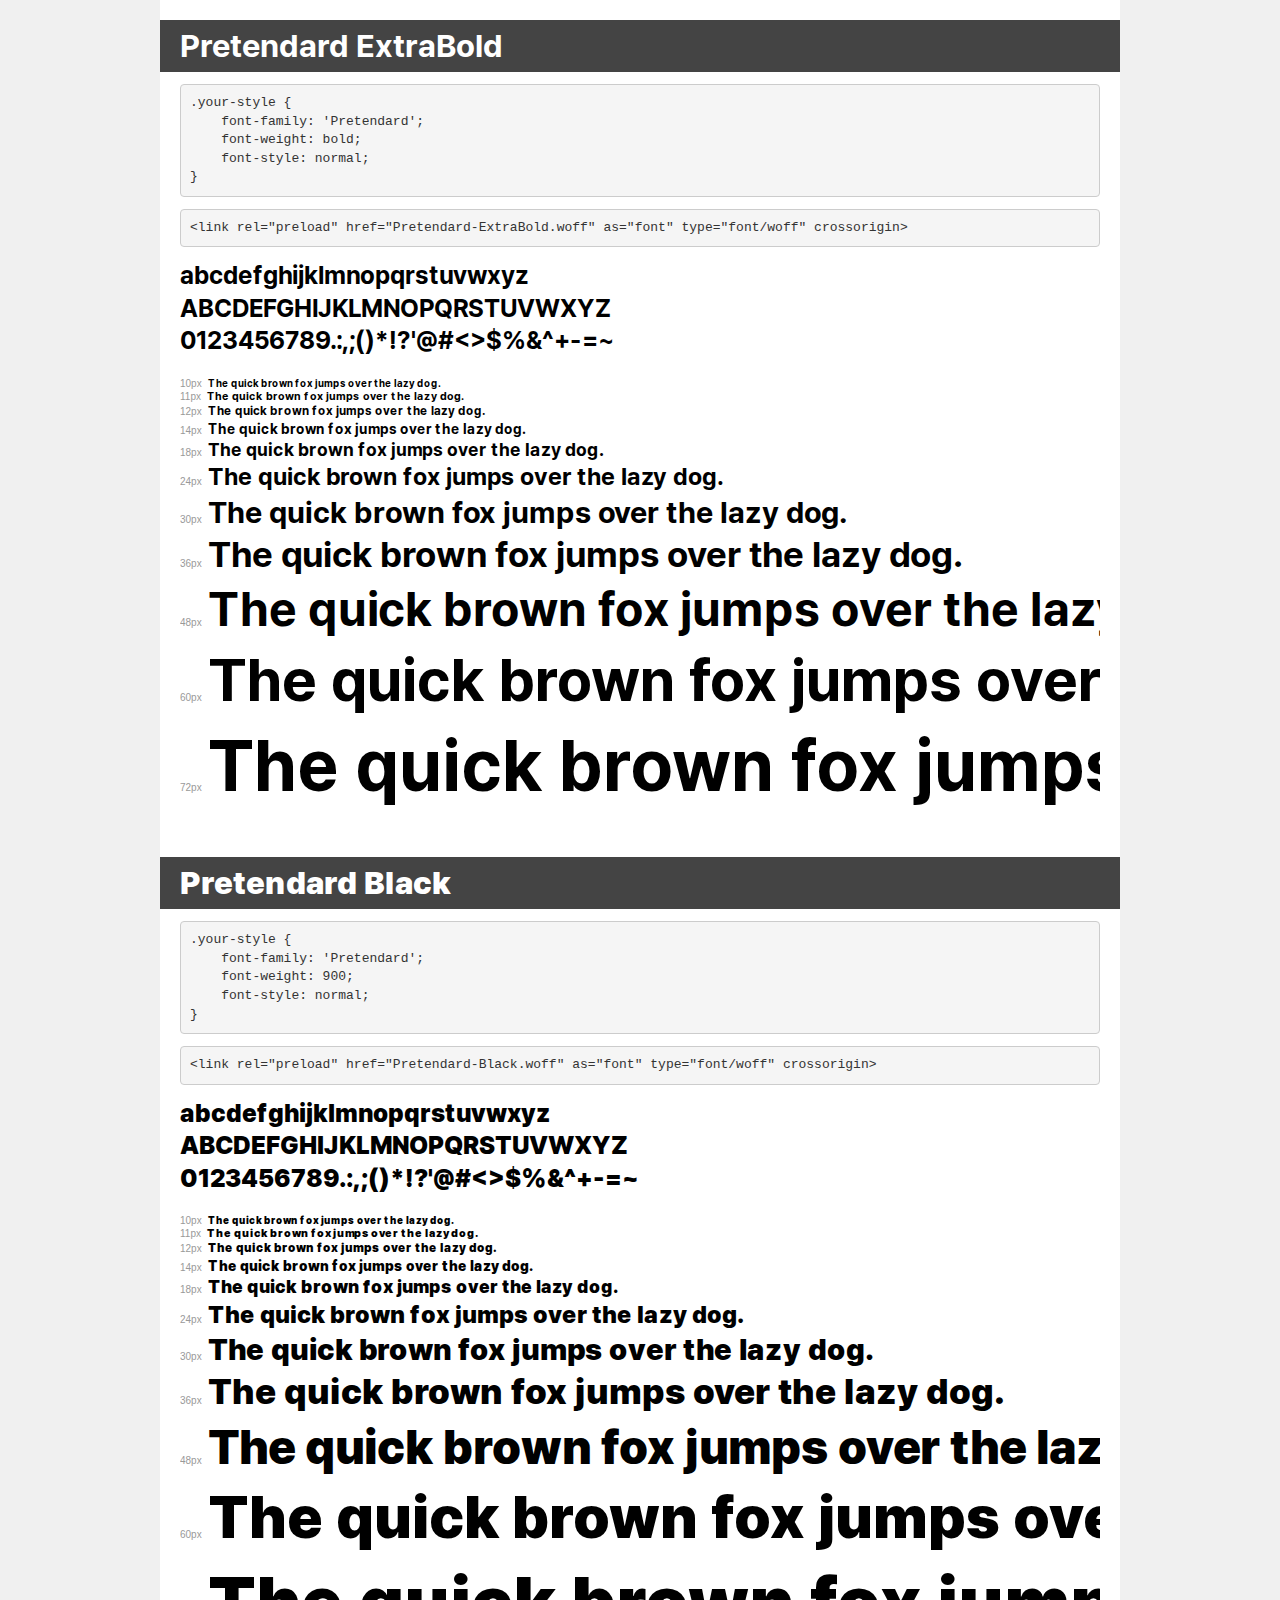
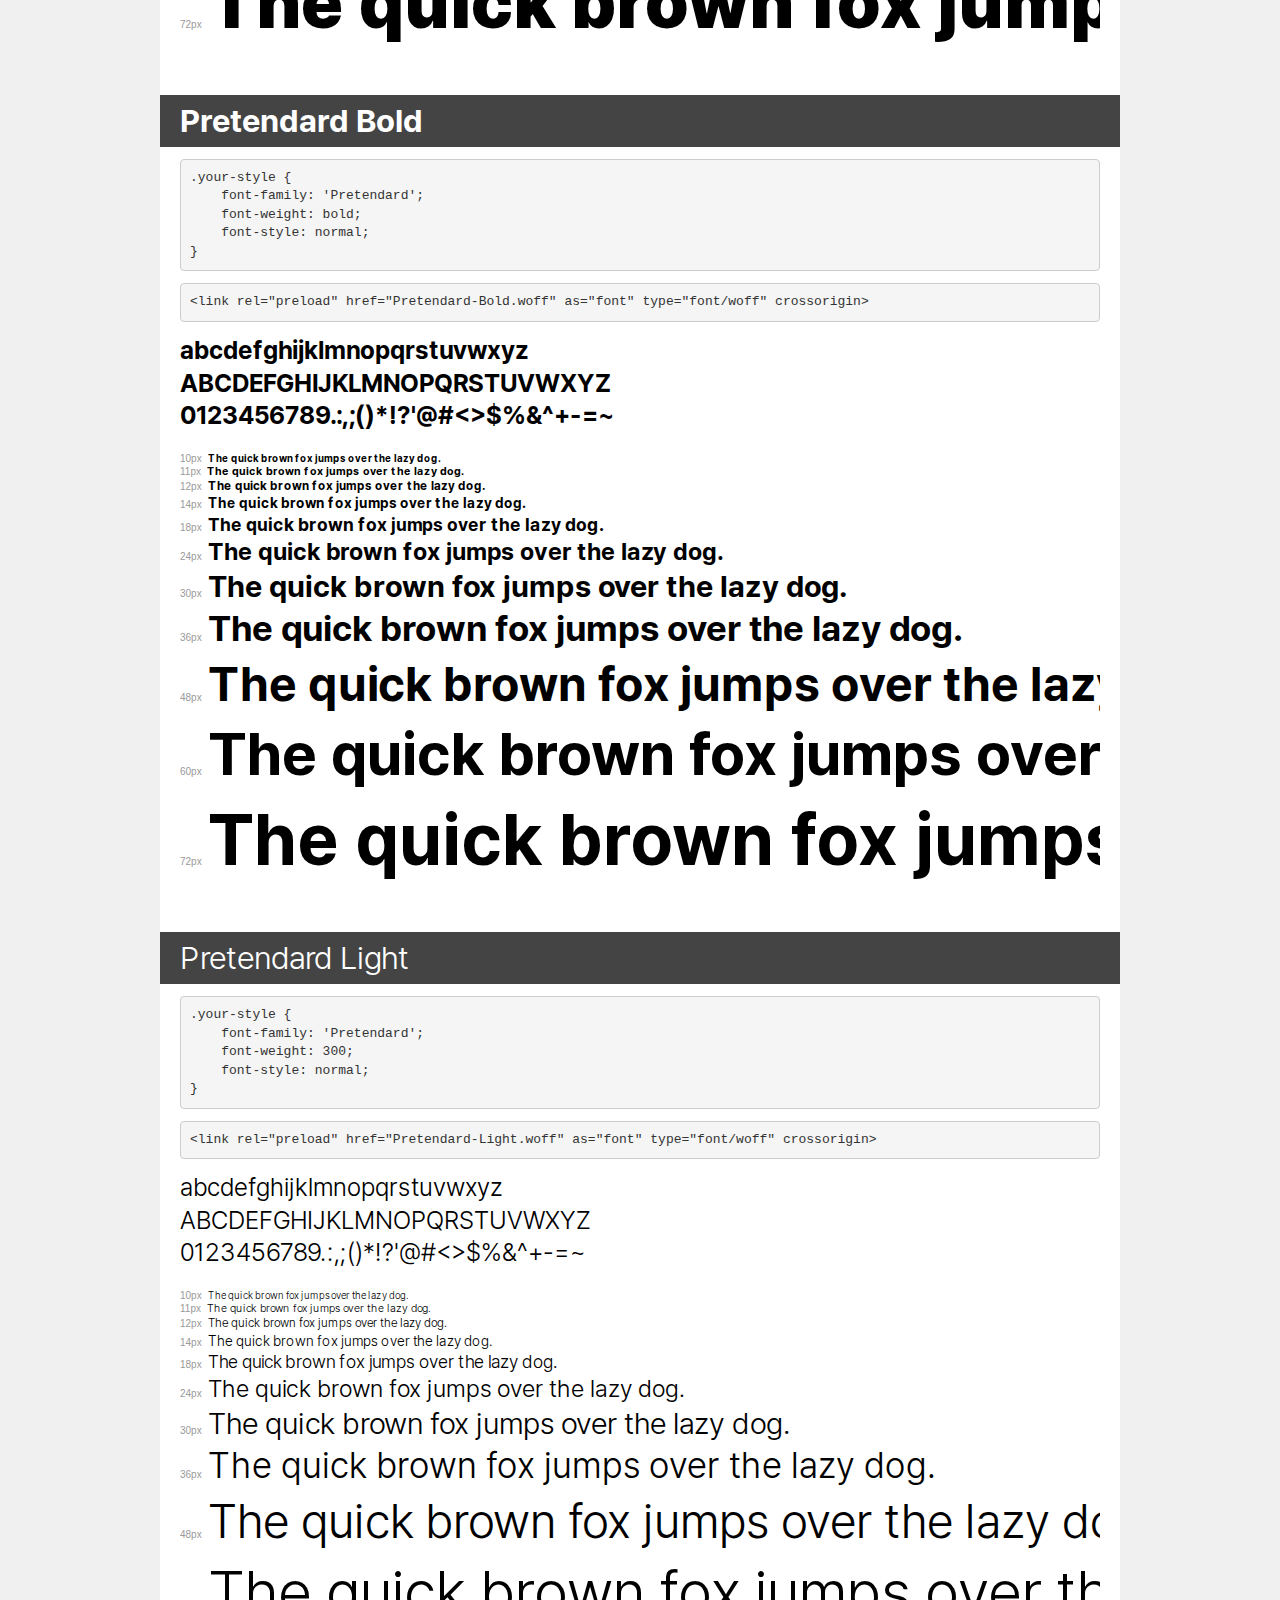
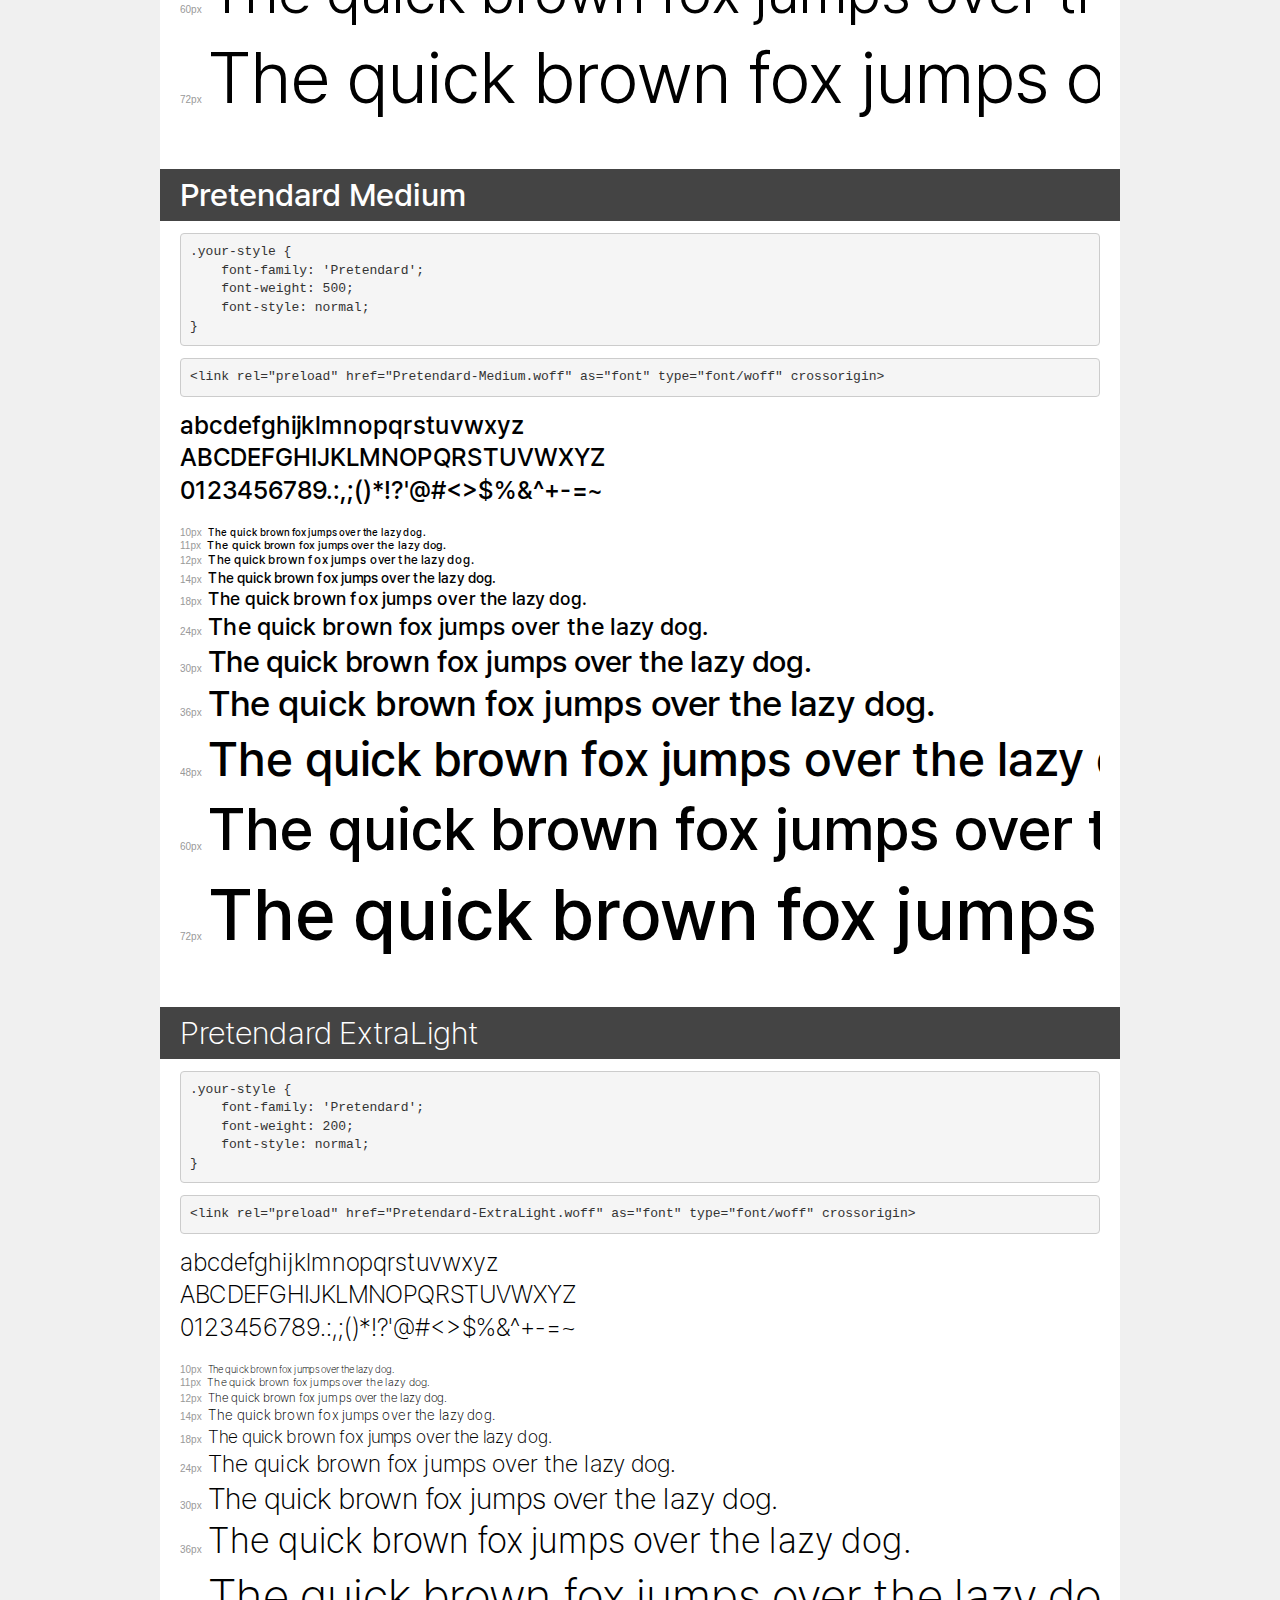
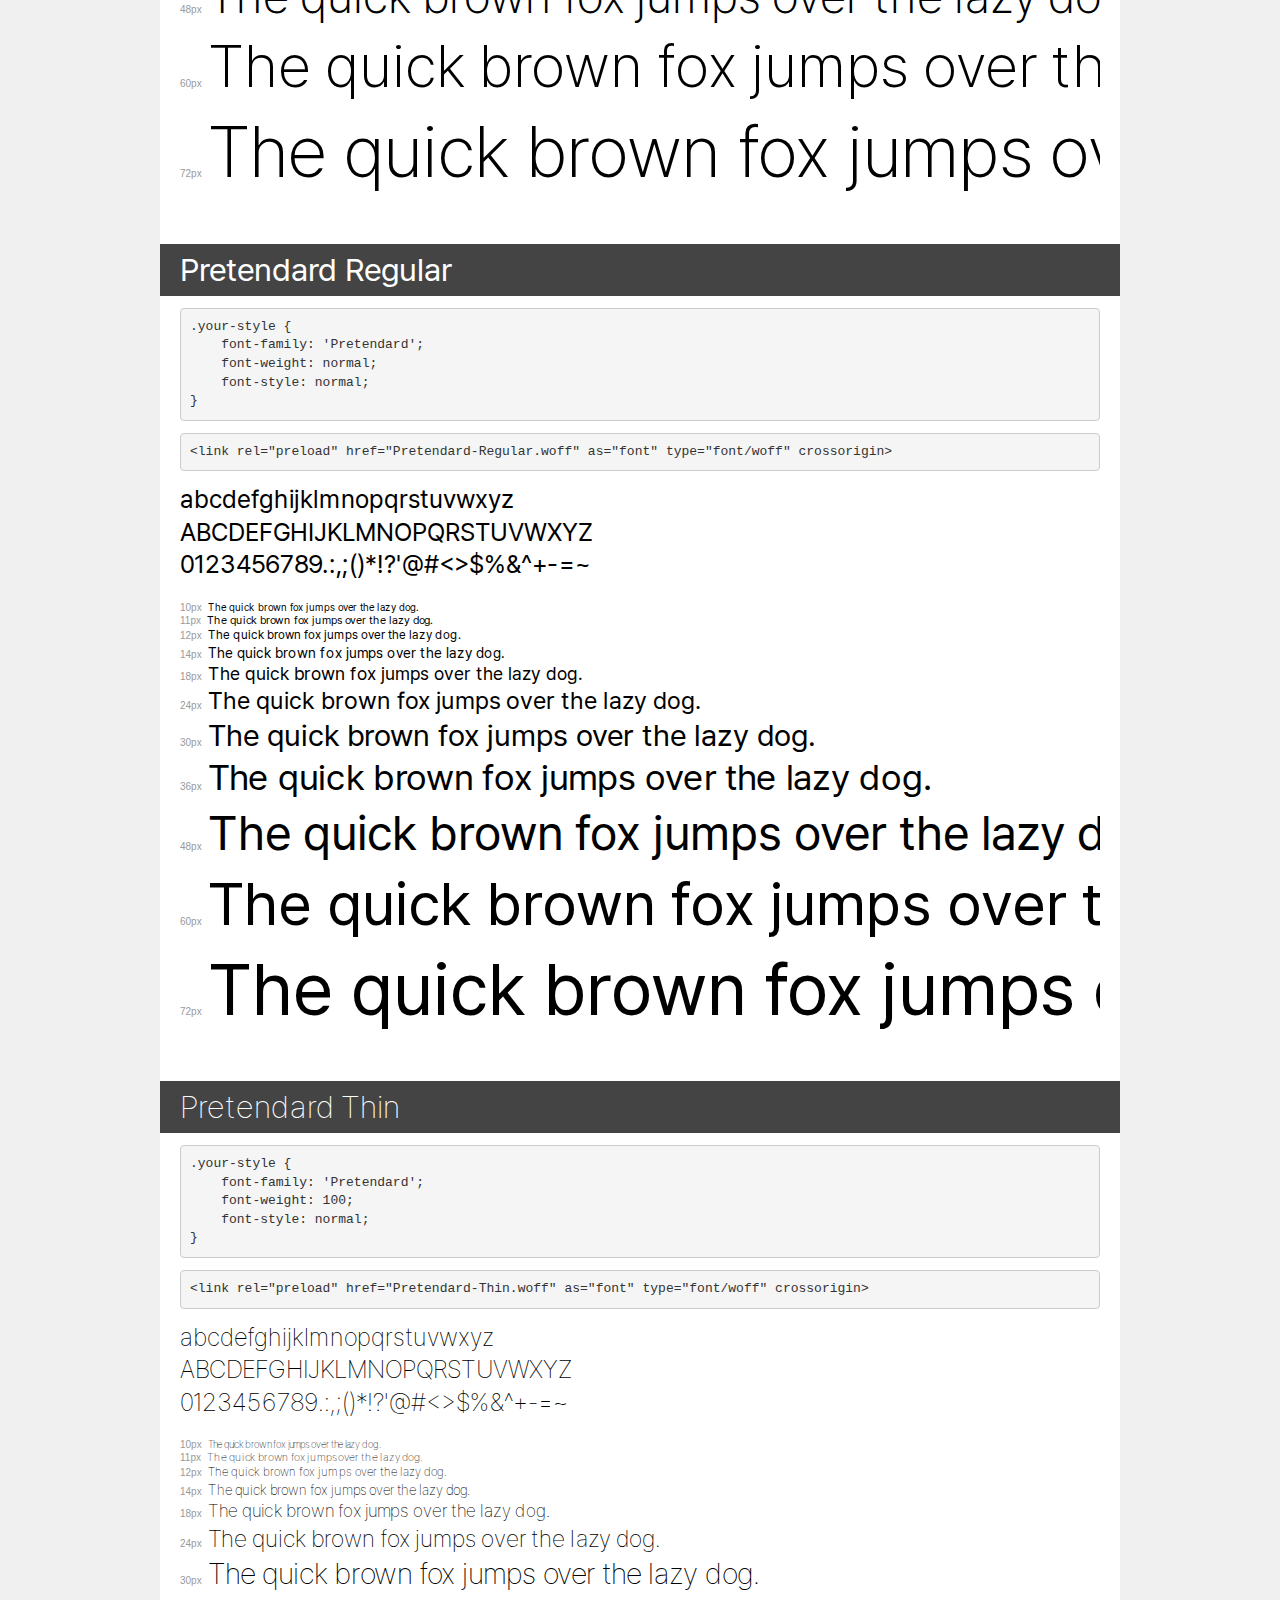
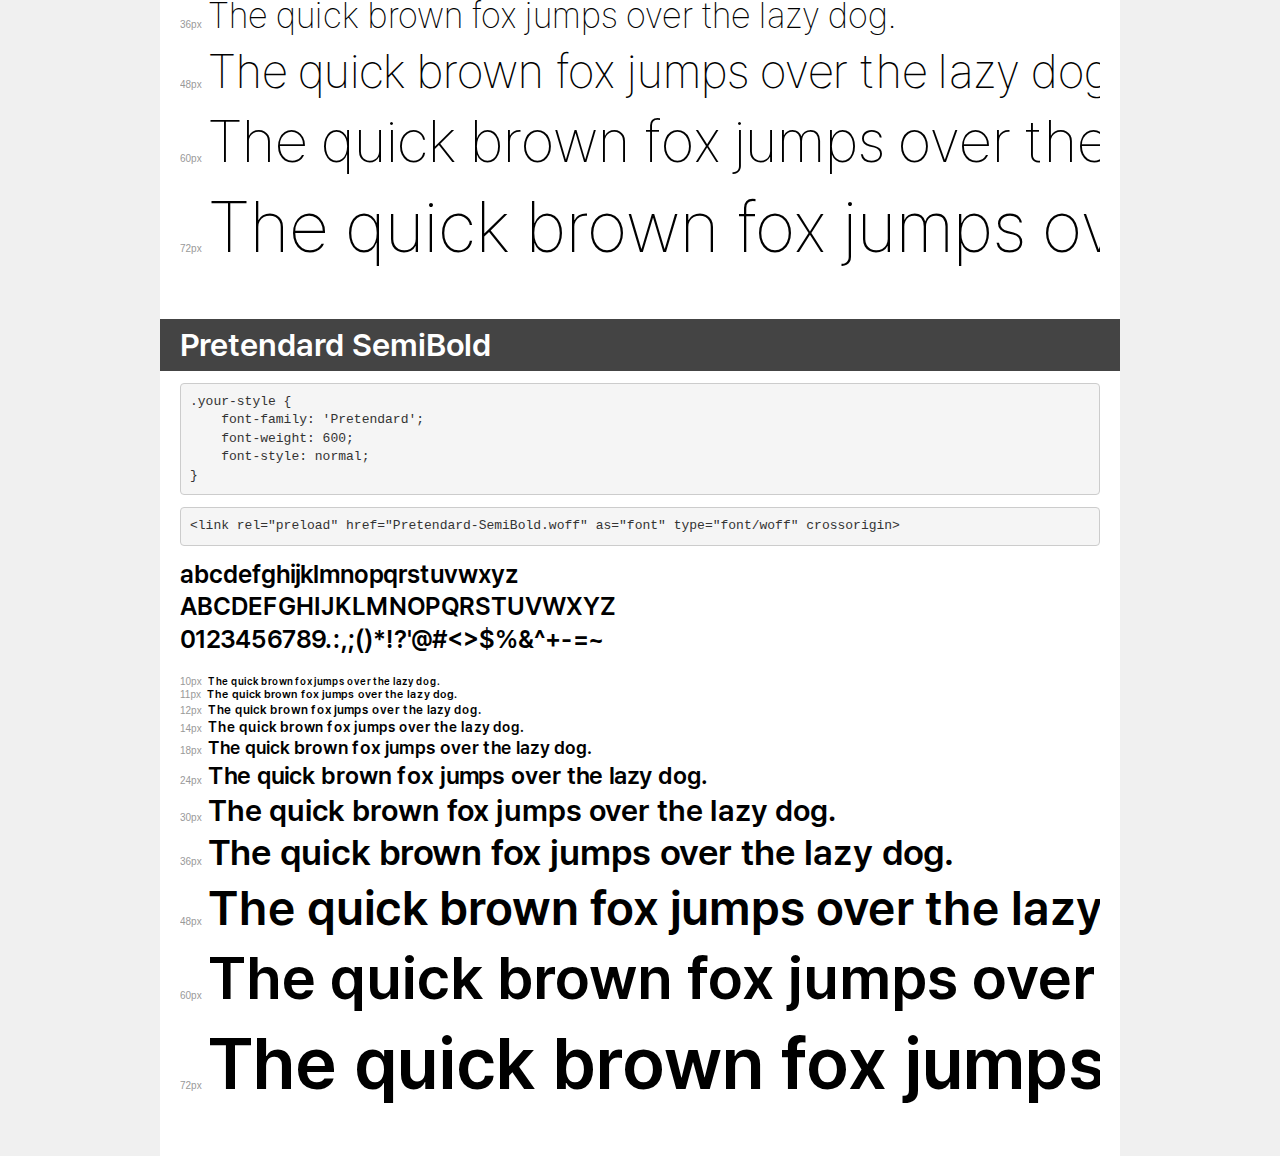
<file: font/transfonter.org-20240903-040732/demo.html>
<!DOCTYPE html>
<html lang="en">
<head>
    <meta charset="utf-8">
    <meta http-equiv="X-UA-Compatible" content="IE=edge">
    <meta name="viewport" content="width=device-width, initial-scale=1">
    <meta name="robots" content="noindex, noarchive">
    <meta name="format-detection" content="telephone=no">
    <title>Transfonter demo</title>
    <link href="stylesheet.css" rel="stylesheet">
    <style>
        /*
        http://meyerweb.com/eric/tools/css/reset/
        v2.0 | 20110126
        License: none (public domain)
        */
        html, body, div, span, applet, object, iframe,
        h1, h2, h3, h4, h5, h6, p, blockquote, pre,
        a, abbr, acronym, address, big, cite, code,
        del, dfn, em, img, ins, kbd, q, s, samp,
        small, strike, strong, sub, sup, tt, var,
        b, u, i, center,
        dl, dt, dd, ol, ul, li,
        fieldset, form, label, legend,
        table, caption, tbody, tfoot, thead, tr, th, td,
        article, aside, canvas, details, embed,
        figure, figcaption, footer, header, hgroup,
        menu, nav, output, ruby, section, summary,
        time, mark, audio, video {
            margin: 0;
            padding: 0;
            border: 0;
            font-size: 100%;
            font: inherit;
            vertical-align: baseline;
        }
        /* HTML5 display-role reset for older browsers */
        article, aside, details, figcaption, figure,
        footer, header, hgroup, menu, nav, section {
            display: block;
        }
        body {
            line-height: 1;
        }
        ol, ul {
            list-style: none;
        }
        blockquote, q {
            quotes: none;
        }
        blockquote:before, blockquote:after,
        q:before, q:after {
            content: '';
            content: none;
        }
        table {
            border-collapse: collapse;
            border-spacing: 0;
        }
        /* demo styles */
        body {
            background: #f0f0f0;
            color: #000;
        }
        .page {
            background: #fff;
            width: 920px;
            margin: 0 auto;
            padding: 20px 20px 0 20px;
            overflow: hidden;
        }
        .font-container {
            overflow-x: auto;
            overflow-y: hidden;
            margin-bottom: 40px;
            line-height: 1.3;
            white-space: nowrap;
            padding-bottom: 5px;
        }
        h1 {
            position: relative;
            background: #444;
            font-size: 32px;
            color: #fff;
            padding: 10px 20px;
            margin: 0 -20px 12px -20px;
        }
        .letters {
            font-size: 25px;
            margin-bottom: 20px;
        }
        .s10:before {
            content: '10px';
        }
        .s11:before {
            content: '11px';
        }
        .s12:before {
            content: '12px';
        }
        .s14:before {
            content: '14px';
        }
        .s18:before {
            content: '18px';
        }
        .s24:before {
            content: '24px';
        }
        .s30:before {
            content: '30px';
        }
        .s36:before {
            content: '36px';
        }
        .s48:before {
            content: '48px';
        }
        .s60:before {
            content: '60px';
        }
        .s72:before {
            content: '72px';
        }
        .s10:before, .s11:before, .s12:before, .s14:before,
        .s18:before, .s24:before, .s30:before, .s36:before,
        .s48:before, .s60:before, .s72:before {
            font-family: Arial, sans-serif;
            font-size: 10px;
            font-weight: normal;
            font-style: normal;
            color: #999;
            padding-right: 6px;
        }
        pre {
            display: block;
            padding: 9px;
            margin: 0 0 12px;
            font-family: Monaco, Menlo, Consolas, "Courier New", monospace;
            font-size: 13px;
            line-height: 1.428571429;
            color: #333;
            font-weight: normal;
            font-style: normal;
            background-color: #f5f5f5;
            border: 1px solid #ccc;
            overflow-x: auto;
            border-radius: 4px;
        }
        /* responsive */
        @media (max-width: 959px) {
            .page {
                width: auto;
                margin: 0;
            }
        }
    </style>
</head>
<body>
<div class="page">
    <div class="demo">
        <h1 style="font-family: 'Pretendard'; font-weight: bold; font-style: normal;">Pretendard ExtraBold</h1>
        <pre title="Usage">.your-style {
    font-family: 'Pretendard';
    font-weight: bold;
    font-style: normal;
}</pre>
        <pre title="Preload (optional)">
&lt;link rel=&quot;preload&quot; href=&quot;Pretendard-ExtraBold.woff&quot; as=&quot;font&quot; type=&quot;font/woff&quot; crossorigin&gt;</pre>
        <div class="font-container" style="font-family: 'Pretendard'; font-weight: bold; font-style: normal;">
            <p class="letters">
                abcdefghijklmnopqrstuvwxyz<br>
ABCDEFGHIJKLMNOPQRSTUVWXYZ<br>
                0123456789.:,;()*!?'@#&lt;&gt;$%&^+-=~
            </p>
            <p class="s10" style="font-size: 10px;">The quick brown fox jumps over the lazy dog.</p>
            <p class="s11" style="font-size: 11px;">The quick brown fox jumps over the lazy dog.</p>
            <p class="s12" style="font-size: 12px;">The quick brown fox jumps over the lazy dog.</p>
            <p class="s14" style="font-size: 14px;">The quick brown fox jumps over the lazy dog.</p>
            <p class="s18" style="font-size: 18px;">The quick brown fox jumps over the lazy dog.</p>
            <p class="s24" style="font-size: 24px;">The quick brown fox jumps over the lazy dog.</p>
            <p class="s30" style="font-size: 30px;">The quick brown fox jumps over the lazy dog.</p>
            <p class="s36" style="font-size: 36px;">The quick brown fox jumps over the lazy dog.</p>
            <p class="s48" style="font-size: 48px;">The quick brown fox jumps over the lazy dog.</p>
            <p class="s60" style="font-size: 60px;">The quick brown fox jumps over the lazy dog.</p>
            <p class="s72" style="font-size: 72px;">The quick brown fox jumps over the lazy dog.</p>
        </div>
    </div>

    <div class="demo">
        <h1 style="font-family: 'Pretendard'; font-weight: 900; font-style: normal;">Pretendard Black</h1>
        <pre title="Usage">.your-style {
    font-family: 'Pretendard';
    font-weight: 900;
    font-style: normal;
}</pre>
        <pre title="Preload (optional)">
&lt;link rel=&quot;preload&quot; href=&quot;Pretendard-Black.woff&quot; as=&quot;font&quot; type=&quot;font/woff&quot; crossorigin&gt;</pre>
        <div class="font-container" style="font-family: 'Pretendard'; font-weight: 900; font-style: normal;">
            <p class="letters">
                abcdefghijklmnopqrstuvwxyz<br>
ABCDEFGHIJKLMNOPQRSTUVWXYZ<br>
                0123456789.:,;()*!?'@#&lt;&gt;$%&^+-=~
            </p>
            <p class="s10" style="font-size: 10px;">The quick brown fox jumps over the lazy dog.</p>
            <p class="s11" style="font-size: 11px;">The quick brown fox jumps over the lazy dog.</p>
            <p class="s12" style="font-size: 12px;">The quick brown fox jumps over the lazy dog.</p>
            <p class="s14" style="font-size: 14px;">The quick brown fox jumps over the lazy dog.</p>
            <p class="s18" style="font-size: 18px;">The quick brown fox jumps over the lazy dog.</p>
            <p class="s24" style="font-size: 24px;">The quick brown fox jumps over the lazy dog.</p>
            <p class="s30" style="font-size: 30px;">The quick brown fox jumps over the lazy dog.</p>
            <p class="s36" style="font-size: 36px;">The quick brown fox jumps over the lazy dog.</p>
            <p class="s48" style="font-size: 48px;">The quick brown fox jumps over the lazy dog.</p>
            <p class="s60" style="font-size: 60px;">The quick brown fox jumps over the lazy dog.</p>
            <p class="s72" style="font-size: 72px;">The quick brown fox jumps over the lazy dog.</p>
        </div>
    </div>

    <div class="demo">
        <h1 style="font-family: 'Pretendard'; font-weight: bold; font-style: normal;">Pretendard Bold</h1>
        <pre title="Usage">.your-style {
    font-family: 'Pretendard';
    font-weight: bold;
    font-style: normal;
}</pre>
        <pre title="Preload (optional)">
&lt;link rel=&quot;preload&quot; href=&quot;Pretendard-Bold.woff&quot; as=&quot;font&quot; type=&quot;font/woff&quot; crossorigin&gt;</pre>
        <div class="font-container" style="font-family: 'Pretendard'; font-weight: bold; font-style: normal;">
            <p class="letters">
                abcdefghijklmnopqrstuvwxyz<br>
ABCDEFGHIJKLMNOPQRSTUVWXYZ<br>
                0123456789.:,;()*!?'@#&lt;&gt;$%&^+-=~
            </p>
            <p class="s10" style="font-size: 10px;">The quick brown fox jumps over the lazy dog.</p>
            <p class="s11" style="font-size: 11px;">The quick brown fox jumps over the lazy dog.</p>
            <p class="s12" style="font-size: 12px;">The quick brown fox jumps over the lazy dog.</p>
            <p class="s14" style="font-size: 14px;">The quick brown fox jumps over the lazy dog.</p>
            <p class="s18" style="font-size: 18px;">The quick brown fox jumps over the lazy dog.</p>
            <p class="s24" style="font-size: 24px;">The quick brown fox jumps over the lazy dog.</p>
            <p class="s30" style="font-size: 30px;">The quick brown fox jumps over the lazy dog.</p>
            <p class="s36" style="font-size: 36px;">The quick brown fox jumps over the lazy dog.</p>
            <p class="s48" style="font-size: 48px;">The quick brown fox jumps over the lazy dog.</p>
            <p class="s60" style="font-size: 60px;">The quick brown fox jumps over the lazy dog.</p>
            <p class="s72" style="font-size: 72px;">The quick brown fox jumps over the lazy dog.</p>
        </div>
    </div>

    <div class="demo">
        <h1 style="font-family: 'Pretendard'; font-weight: 300; font-style: normal;">Pretendard Light</h1>
        <pre title="Usage">.your-style {
    font-family: 'Pretendard';
    font-weight: 300;
    font-style: normal;
}</pre>
        <pre title="Preload (optional)">
&lt;link rel=&quot;preload&quot; href=&quot;Pretendard-Light.woff&quot; as=&quot;font&quot; type=&quot;font/woff&quot; crossorigin&gt;</pre>
        <div class="font-container" style="font-family: 'Pretendard'; font-weight: 300; font-style: normal;">
            <p class="letters">
                abcdefghijklmnopqrstuvwxyz<br>
ABCDEFGHIJKLMNOPQRSTUVWXYZ<br>
                0123456789.:,;()*!?'@#&lt;&gt;$%&^+-=~
            </p>
            <p class="s10" style="font-size: 10px;">The quick brown fox jumps over the lazy dog.</p>
            <p class="s11" style="font-size: 11px;">The quick brown fox jumps over the lazy dog.</p>
            <p class="s12" style="font-size: 12px;">The quick brown fox jumps over the lazy dog.</p>
            <p class="s14" style="font-size: 14px;">The quick brown fox jumps over the lazy dog.</p>
            <p class="s18" style="font-size: 18px;">The quick brown fox jumps over the lazy dog.</p>
            <p class="s24" style="font-size: 24px;">The quick brown fox jumps over the lazy dog.</p>
            <p class="s30" style="font-size: 30px;">The quick brown fox jumps over the lazy dog.</p>
            <p class="s36" style="font-size: 36px;">The quick brown fox jumps over the lazy dog.</p>
            <p class="s48" style="font-size: 48px;">The quick brown fox jumps over the lazy dog.</p>
            <p class="s60" style="font-size: 60px;">The quick brown fox jumps over the lazy dog.</p>
            <p class="s72" style="font-size: 72px;">The quick brown fox jumps over the lazy dog.</p>
        </div>
    </div>

    <div class="demo">
        <h1 style="font-family: 'Pretendard'; font-weight: 500; font-style: normal;">Pretendard Medium</h1>
        <pre title="Usage">.your-style {
    font-family: 'Pretendard';
    font-weight: 500;
    font-style: normal;
}</pre>
        <pre title="Preload (optional)">
&lt;link rel=&quot;preload&quot; href=&quot;Pretendard-Medium.woff&quot; as=&quot;font&quot; type=&quot;font/woff&quot; crossorigin&gt;</pre>
        <div class="font-container" style="font-family: 'Pretendard'; font-weight: 500; font-style: normal;">
            <p class="letters">
                abcdefghijklmnopqrstuvwxyz<br>
ABCDEFGHIJKLMNOPQRSTUVWXYZ<br>
                0123456789.:,;()*!?'@#&lt;&gt;$%&^+-=~
            </p>
            <p class="s10" style="font-size: 10px;">The quick brown fox jumps over the lazy dog.</p>
            <p class="s11" style="font-size: 11px;">The quick brown fox jumps over the lazy dog.</p>
            <p class="s12" style="font-size: 12px;">The quick brown fox jumps over the lazy dog.</p>
            <p class="s14" style="font-size: 14px;">The quick brown fox jumps over the lazy dog.</p>
            <p class="s18" style="font-size: 18px;">The quick brown fox jumps over the lazy dog.</p>
            <p class="s24" style="font-size: 24px;">The quick brown fox jumps over the lazy dog.</p>
            <p class="s30" style="font-size: 30px;">The quick brown fox jumps over the lazy dog.</p>
            <p class="s36" style="font-size: 36px;">The quick brown fox jumps over the lazy dog.</p>
            <p class="s48" style="font-size: 48px;">The quick brown fox jumps over the lazy dog.</p>
            <p class="s60" style="font-size: 60px;">The quick brown fox jumps over the lazy dog.</p>
            <p class="s72" style="font-size: 72px;">The quick brown fox jumps over the lazy dog.</p>
        </div>
    </div>

    <div class="demo">
        <h1 style="font-family: 'Pretendard'; font-weight: 200; font-style: normal;">Pretendard ExtraLight</h1>
        <pre title="Usage">.your-style {
    font-family: 'Pretendard';
    font-weight: 200;
    font-style: normal;
}</pre>
        <pre title="Preload (optional)">
&lt;link rel=&quot;preload&quot; href=&quot;Pretendard-ExtraLight.woff&quot; as=&quot;font&quot; type=&quot;font/woff&quot; crossorigin&gt;</pre>
        <div class="font-container" style="font-family: 'Pretendard'; font-weight: 200; font-style: normal;">
            <p class="letters">
                abcdefghijklmnopqrstuvwxyz<br>
ABCDEFGHIJKLMNOPQRSTUVWXYZ<br>
                0123456789.:,;()*!?'@#&lt;&gt;$%&^+-=~
            </p>
            <p class="s10" style="font-size: 10px;">The quick brown fox jumps over the lazy dog.</p>
            <p class="s11" style="font-size: 11px;">The quick brown fox jumps over the lazy dog.</p>
            <p class="s12" style="font-size: 12px;">The quick brown fox jumps over the lazy dog.</p>
            <p class="s14" style="font-size: 14px;">The quick brown fox jumps over the lazy dog.</p>
            <p class="s18" style="font-size: 18px;">The quick brown fox jumps over the lazy dog.</p>
            <p class="s24" style="font-size: 24px;">The quick brown fox jumps over the lazy dog.</p>
            <p class="s30" style="font-size: 30px;">The quick brown fox jumps over the lazy dog.</p>
            <p class="s36" style="font-size: 36px;">The quick brown fox jumps over the lazy dog.</p>
            <p class="s48" style="font-size: 48px;">The quick brown fox jumps over the lazy dog.</p>
            <p class="s60" style="font-size: 60px;">The quick brown fox jumps over the lazy dog.</p>
            <p class="s72" style="font-size: 72px;">The quick brown fox jumps over the lazy dog.</p>
        </div>
    </div>

    <div class="demo">
        <h1 style="font-family: 'Pretendard'; font-weight: normal; font-style: normal;">Pretendard Regular</h1>
        <pre title="Usage">.your-style {
    font-family: 'Pretendard';
    font-weight: normal;
    font-style: normal;
}</pre>
        <pre title="Preload (optional)">
&lt;link rel=&quot;preload&quot; href=&quot;Pretendard-Regular.woff&quot; as=&quot;font&quot; type=&quot;font/woff&quot; crossorigin&gt;</pre>
        <div class="font-container" style="font-family: 'Pretendard'; font-weight: normal; font-style: normal;">
            <p class="letters">
                abcdefghijklmnopqrstuvwxyz<br>
ABCDEFGHIJKLMNOPQRSTUVWXYZ<br>
                0123456789.:,;()*!?'@#&lt;&gt;$%&^+-=~
            </p>
            <p class="s10" style="font-size: 10px;">The quick brown fox jumps over the lazy dog.</p>
            <p class="s11" style="font-size: 11px;">The quick brown fox jumps over the lazy dog.</p>
            <p class="s12" style="font-size: 12px;">The quick brown fox jumps over the lazy dog.</p>
            <p class="s14" style="font-size: 14px;">The quick brown fox jumps over the lazy dog.</p>
            <p class="s18" style="font-size: 18px;">The quick brown fox jumps over the lazy dog.</p>
            <p class="s24" style="font-size: 24px;">The quick brown fox jumps over the lazy dog.</p>
            <p class="s30" style="font-size: 30px;">The quick brown fox jumps over the lazy dog.</p>
            <p class="s36" style="font-size: 36px;">The quick brown fox jumps over the lazy dog.</p>
            <p class="s48" style="font-size: 48px;">The quick brown fox jumps over the lazy dog.</p>
            <p class="s60" style="font-size: 60px;">The quick brown fox jumps over the lazy dog.</p>
            <p class="s72" style="font-size: 72px;">The quick brown fox jumps over the lazy dog.</p>
        </div>
    </div>

    <div class="demo">
        <h1 style="font-family: 'Pretendard'; font-weight: 100; font-style: normal;">Pretendard Thin</h1>
        <pre title="Usage">.your-style {
    font-family: 'Pretendard';
    font-weight: 100;
    font-style: normal;
}</pre>
        <pre title="Preload (optional)">
&lt;link rel=&quot;preload&quot; href=&quot;Pretendard-Thin.woff&quot; as=&quot;font&quot; type=&quot;font/woff&quot; crossorigin&gt;</pre>
        <div class="font-container" style="font-family: 'Pretendard'; font-weight: 100; font-style: normal;">
            <p class="letters">
                abcdefghijklmnopqrstuvwxyz<br>
ABCDEFGHIJKLMNOPQRSTUVWXYZ<br>
                0123456789.:,;()*!?'@#&lt;&gt;$%&^+-=~
            </p>
            <p class="s10" style="font-size: 10px;">The quick brown fox jumps over the lazy dog.</p>
            <p class="s11" style="font-size: 11px;">The quick brown fox jumps over the lazy dog.</p>
            <p class="s12" style="font-size: 12px;">The quick brown fox jumps over the lazy dog.</p>
            <p class="s14" style="font-size: 14px;">The quick brown fox jumps over the lazy dog.</p>
            <p class="s18" style="font-size: 18px;">The quick brown fox jumps over the lazy dog.</p>
            <p class="s24" style="font-size: 24px;">The quick brown fox jumps over the lazy dog.</p>
            <p class="s30" style="font-size: 30px;">The quick brown fox jumps over the lazy dog.</p>
            <p class="s36" style="font-size: 36px;">The quick brown fox jumps over the lazy dog.</p>
            <p class="s48" style="font-size: 48px;">The quick brown fox jumps over the lazy dog.</p>
            <p class="s60" style="font-size: 60px;">The quick brown fox jumps over the lazy dog.</p>
            <p class="s72" style="font-size: 72px;">The quick brown fox jumps over the lazy dog.</p>
        </div>
    </div>

    <div class="demo">
        <h1 style="font-family: 'Pretendard'; font-weight: 600; font-style: normal;">Pretendard SemiBold</h1>
        <pre title="Usage">.your-style {
    font-family: 'Pretendard';
    font-weight: 600;
    font-style: normal;
}</pre>
        <pre title="Preload (optional)">
&lt;link rel=&quot;preload&quot; href=&quot;Pretendard-SemiBold.woff&quot; as=&quot;font&quot; type=&quot;font/woff&quot; crossorigin&gt;</pre>
        <div class="font-container" style="font-family: 'Pretendard'; font-weight: 600; font-style: normal;">
            <p class="letters">
                abcdefghijklmnopqrstuvwxyz<br>
ABCDEFGHIJKLMNOPQRSTUVWXYZ<br>
                0123456789.:,;()*!?'@#&lt;&gt;$%&^+-=~
            </p>
            <p class="s10" style="font-size: 10px;">The quick brown fox jumps over the lazy dog.</p>
            <p class="s11" style="font-size: 11px;">The quick brown fox jumps over the lazy dog.</p>
            <p class="s12" style="font-size: 12px;">The quick brown fox jumps over the lazy dog.</p>
            <p class="s14" style="font-size: 14px;">The quick brown fox jumps over the lazy dog.</p>
            <p class="s18" style="font-size: 18px;">The quick brown fox jumps over the lazy dog.</p>
            <p class="s24" style="font-size: 24px;">The quick brown fox jumps over the lazy dog.</p>
            <p class="s30" style="font-size: 30px;">The quick brown fox jumps over the lazy dog.</p>
            <p class="s36" style="font-size: 36px;">The quick brown fox jumps over the lazy dog.</p>
            <p class="s48" style="font-size: 48px;">The quick brown fox jumps over the lazy dog.</p>
            <p class="s60" style="font-size: 60px;">The quick brown fox jumps over the lazy dog.</p>
            <p class="s72" style="font-size: 72px;">The quick brown fox jumps over the lazy dog.</p>
        </div>
    </div>

</div>
</body>
</html>
</file>
<file: font/transfonter.org-20240903-040732/stylesheet.css>
@font-face {
    font-family: 'Pretendard';
    src: url('Pretendard-ExtraBold.eot');
    src: url('Pretendard-ExtraBold.eot?#iefix') format('embedded-opentype'),
        url('Pretendard-ExtraBold.woff') format('woff');
    font-weight: bold;
    font-style: normal;
    font-display: swap;
}

@font-face {
    font-family: 'Pretendard';
    src: url('Pretendard-Black.eot');
    src: url('Pretendard-Black.eot?#iefix') format('embedded-opentype'),
        url('Pretendard-Black.woff') format('woff');
    font-weight: 900;
    font-style: normal;
    font-display: swap;
}

@font-face {
    font-family: 'Pretendard';
    src: url('Pretendard-Bold.eot');
    src: url('Pretendard-Bold.eot?#iefix') format('embedded-opentype'),
        url('Pretendard-Bold.woff') format('woff');
    font-weight: bold;
    font-style: normal;
    font-display: swap;
}

@font-face {
    font-family: 'Pretendard';
    src: url('Pretendard-Light.eot');
    src: url('Pretendard-Light.eot?#iefix') format('embedded-opentype'),
        url('Pretendard-Light.woff') format('woff');
    font-weight: 300;
    font-style: normal;
    font-display: swap;
}

@font-face {
    font-family: 'Pretendard';
    src: url('Pretendard-Medium.eot');
    src: url('Pretendard-Medium.eot?#iefix') format('embedded-opentype'),
        url('Pretendard-Medium.woff') format('woff');
    font-weight: 500;
    font-style: normal;
    font-display: swap;
}

@font-face {
    font-family: 'Pretendard';
    src: url('Pretendard-ExtraLight.eot');
    src: url('Pretendard-ExtraLight.eot?#iefix') format('embedded-opentype'),
        url('Pretendard-ExtraLight.woff') format('woff');
    font-weight: 200;
    font-style: normal;
    font-display: swap;
}

@font-face {
    font-family: 'Pretendard';
    src: url('Pretendard-Regular.eot');
    src: url('Pretendard-Regular.eot?#iefix') format('embedded-opentype'),
        url('Pretendard-Regular.woff') format('woff');
    font-weight: normal;
    font-style: normal;
    font-display: swap;
}

@font-face {
    font-family: 'Pretendard';
    src: url('Pretendard-Thin.eot');
    src: url('Pretendard-Thin.eot?#iefix') format('embedded-opentype'),
        url('Pretendard-Thin.woff') format('woff');
    font-weight: 100;
    font-style: normal;
    font-display: swap;
}

@font-face {
    font-family: 'Pretendard';
    src: url('Pretendard-SemiBold.eot');
    src: url('Pretendard-SemiBold.eot?#iefix') format('embedded-opentype'),
        url('Pretendard-SemiBold.woff') format('woff');
    font-weight: 600;
    font-style: normal;
    font-display: swap;
}
</file>
